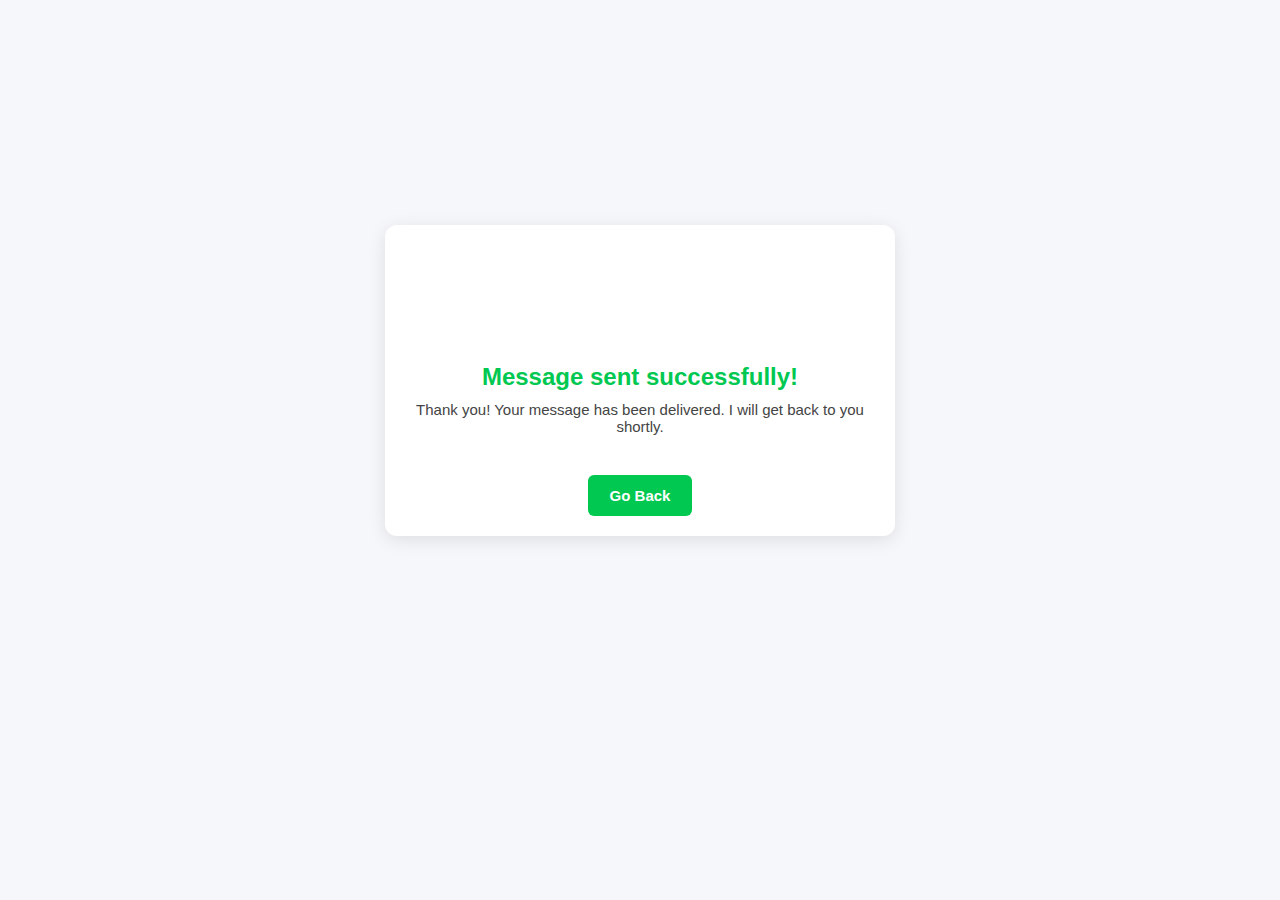
<file: assests/webpages/thank-you.html>
<!DOCTYPE html>
<html lang="en">
<head>
    <meta charset="UTF-8">
    <meta-name="viewport" content="width=device-width, initial-scale=1.0">
    <title>Anselm | Message Sent</title>

    <style>
        body {
            margin: 0;
            padding: 0 30px;
            font-family: Arial, Helvetica, sans-serif;
            background: #f5f7fa;
            box-sizing: border-box;
        }
    .card{
        width: 90%;
        max-width: 450px;
        margin-inline: auto;
        margin-top: 25dvh;
        overflow: hidden;
        box-shadow: 0 4px 18px rgba(0,0,0,0.1);
        padding: 20px 30px;
        background: white;
        border-radius: 12px;
        text-align: center;
        animation: fadeIn 0.8s ease forwards;
    }

        @keyframes fadeIn {
            from { opacity: 0; transform: translateY(20px); }
            to   { opacity: 1; transform: translateY(0); }
        }

        /* Animated Green Circle */
        .circle {
            width: 90px;
            height: 90px;
            border-radius: 50%;
            border: 4px solid transparent;
            margin: 0 auto 20px;
            position: relative;
            animation: circleDraw 0.8s ease forwards;
        }

        @keyframes circleDraw {
            from { border-color: transparent; transform: scale(0.3); opacity: 0; }
            to   { border-color: #00c851; transform: scale(1); opacity: 1; }
        }


        /* Animated checkmark (draws like a pen) */
        .checkmark {
            width: 50px;
            height: 50px;
            position: absolute;
            top: 18px;
            left: 18px;
        }

        .checkmark path {
            stroke: #00c851;
            stroke-width: 6;
            stroke-linecap: round;
            stroke-linejoin: round;
            fill: none;
            stroke-dasharray: 100;
            stroke-dashoffset: 100;
            animation: checkDraw 0.6s ease forwards 0.8s;
        }

        @keyframes checkDraw {
            to { stroke-dashoffset: 0; }
        }

        h2 {
            color: #00c851;
            margin: 0;
            font-size: 24px;
        }

        p {
            color: #444;
            margin-top: 10px;
            font-size: 15px;
        }

        /* Styled button */
        .btn {
            display: inline-block;
            margin-top: 25px;
            background: #00c851;
            color: white;
            padding: 12px 22px;
            border-radius: 6px;
            text-decoration: none;
            font-size: 15px;
            font-weight: bold;
            transition: background 0.3s ease;
        }

        .btn:hover {
            background: #00a944;
        }

    </style>
</head>
<body>
      <div class="card">
        <div class="circle">
            <svg class="checkmark" viewBox="0 0 52 52">
                <path d="M14 27 L25 40 L50 15"></path>
            </svg>
        </div>

        <h2>Message sent successfully!</h2>
        <p>Thank you! Your message has been delivered. I will get back to you shortly.</p>

        <a href="/index.html" class="btn">Go Back</a>
    </div>
</body>
</html>
</file>
